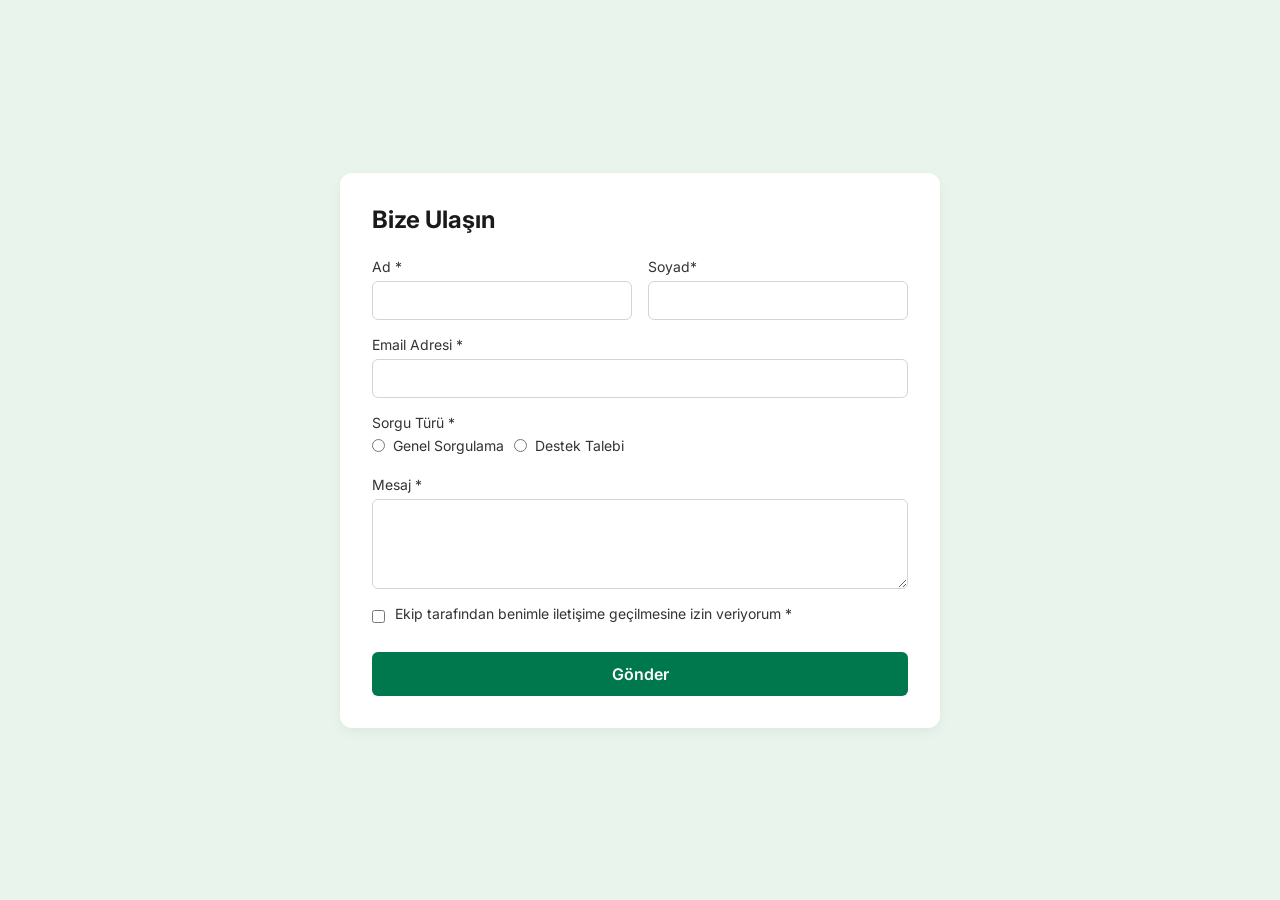
<file: index.html>
<!DOCTYPE html>
<html lang="en">
<head>
  <meta charset="UTF-8" />
  <meta name="viewport" content="width=device-width, initial-scale=1.0" />
  <title>Contact Us</title>
  <link rel="stylesheet" href="style.css" />
  <!-- Google Fonts - Inter -->
  <link href="https://fonts.googleapis.com/css2?family=Inter:wght@400;600&display=swap" rel="stylesheet" />
</head>
<body>
  <div class="container">
    <form class="contact-form">
      <h2>Bize Ulaşın</h2>
      
      <div class="row">
        <div class="input-group">
          <label for="firstName">Ad *</label>
          <input type="text" id="firstName" required />
        </div>
        <div class="input-group">
          <label for="lastName">Soyad*</label>
          <input type="text" id="lastName" required />
        </div>
      </div>

      <div class="input-group full-width">
        <label for="email">Email Adresi *</label>
        <input type="email" id="email" required />
      </div>

      <div class="input-group full-width">
        <label>Sorgu Türü *</label>
        <div class="radio-group">
          <label><input type="radio" name="query" required /> Genel Sorgulama</label>
          <label><input type="radio" name="query" required /> Destek Talebi</label>
        </div>
      </div>

      <div class="input-group full-width">
        <label for="message">Mesaj *</label>
        <textarea id="message" rows="4" required></textarea>
      </div>

      <div class="checkbox-group">
        <input type="checkbox" id="consent" required />
        <label for="consent">Ekip tarafından benimle iletişime geçilmesine izin veriyorum *</label>
      </div>

      <button type="submit">Gönder</button>
    </form>
  </div>
</body>
</html>
</file>
<file: style.css>
* {
    box-sizing: border-box;
    font-family: 'Inter', sans-serif;
    margin: 0;
    padding: 0;
  }
  
  body {
    background-color: #e9f5ec;
    display: flex;
    justify-content: center;
    align-items: center;
    min-height: 100vh;
    padding: 16px;
  }
  
  .container {
    background-color: #ffffff;
    padding: 32px;
    border-radius: 12px;
    width: 100%;
    max-width: 600px;
    box-shadow: 0 4px 12px rgba(0, 0, 0, 0.05);
  }
  
  h2 {
    font-size: 24px;
    margin-bottom: 24px;
    color: #1a1a1a;
  }
  
  .row {
    display: flex;
    gap: 16px;
    margin-bottom: 16px;
    flex-wrap: wrap;
  }
  
  .input-group {
    flex: 1;
    display: flex;
    flex-direction: column;
    min-width: 100%;
  }
  
  @media (min-width: 600px) {
    .input-group {
      min-width: unset;
    }
  }
  
  .input-group.full-width {
    width: 100%;
    margin-bottom: 16px;
  }
  
  label {
    font-size: 14px;
    margin-bottom: 6px;
    color: #333;
  }
  
  input[type="text"],
  input[type="email"],
  textarea {
    padding: 10px;
    border: 1px solid #d4d4d4;
    border-radius: 6px;
    font-size: 14px;
  }
  
  .radio-group {
    display: flex;
    flex-direction: column;
    gap: 10px;
  }
  
  @media (min-width: 600px) {
    .radio-group {
      flex-direction: row;
    }
  }
  
  .radio-group label {
    display: flex;
    align-items: center;
    gap: 8px;
    font-size: 14px;
  }
  
  textarea {
    resize: vertical;
  }
  
  .checkbox-group {
    display: flex;
    align-items: center;
    gap: 10px;
    font-size: 14px;
    margin-bottom: 24px;
    flex-wrap: wrap;
  }
  
  button {
    width: 100%;
    padding: 12px;
    background-color: #00784d;
    color: #fff;
    font-size: 16px;
    font-weight: 600;
    border: none;
    border-radius: 6px;
    cursor: pointer;
    transition: background-color 0.3s ease;
  }
  
  button:hover {
    background-color: #005f3b;
  }
</file>
